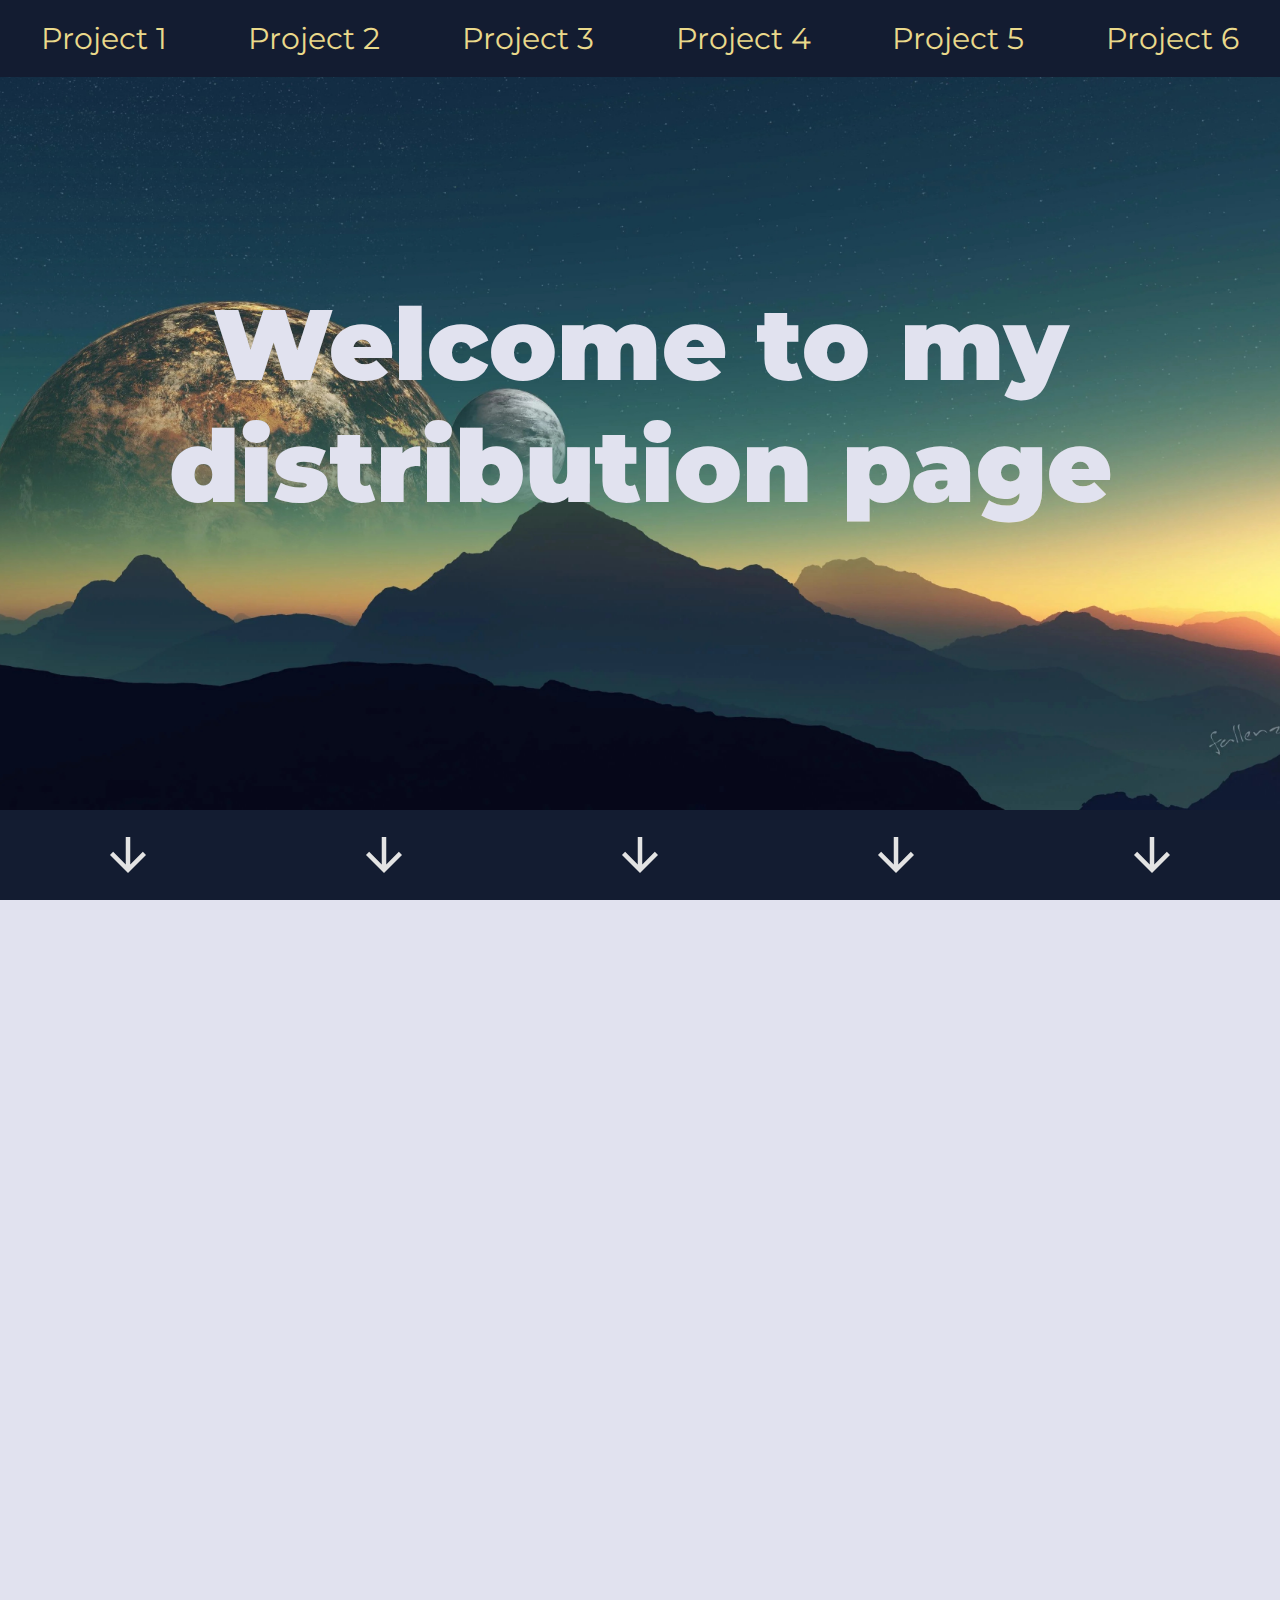
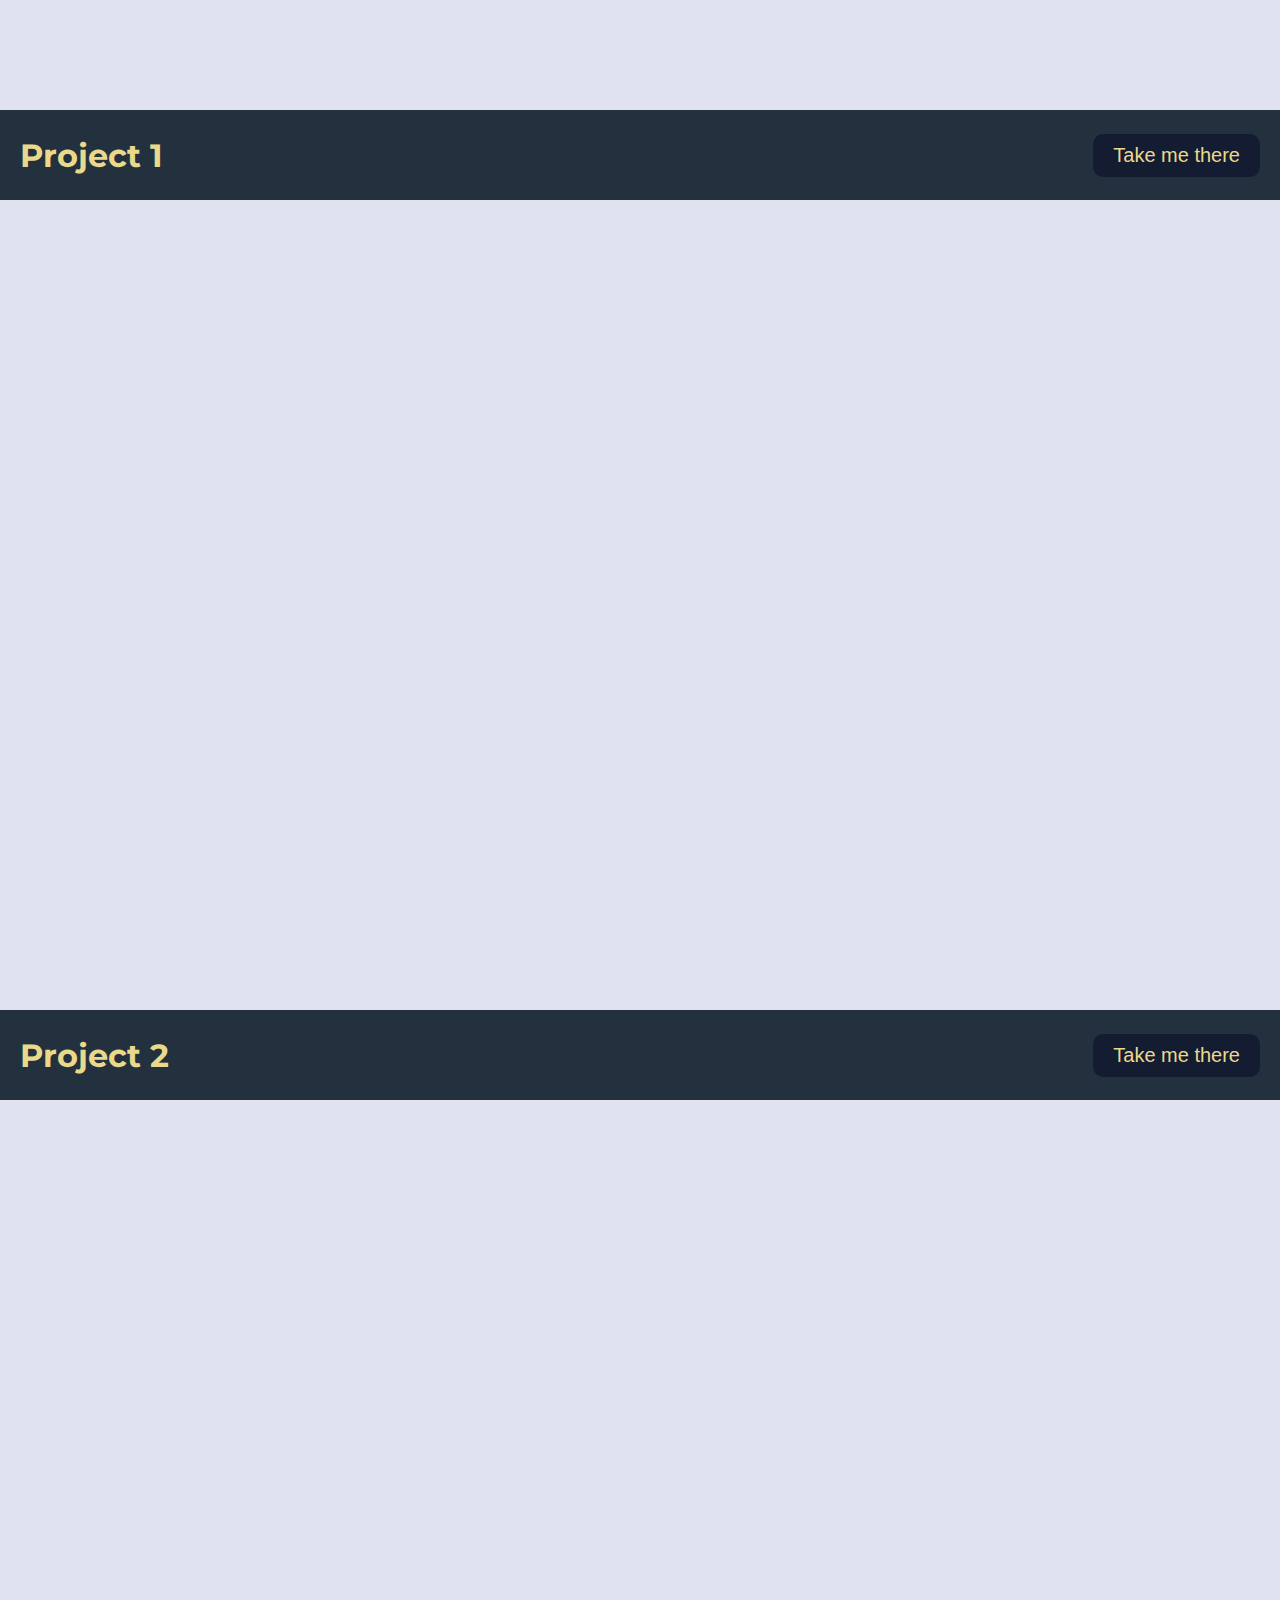
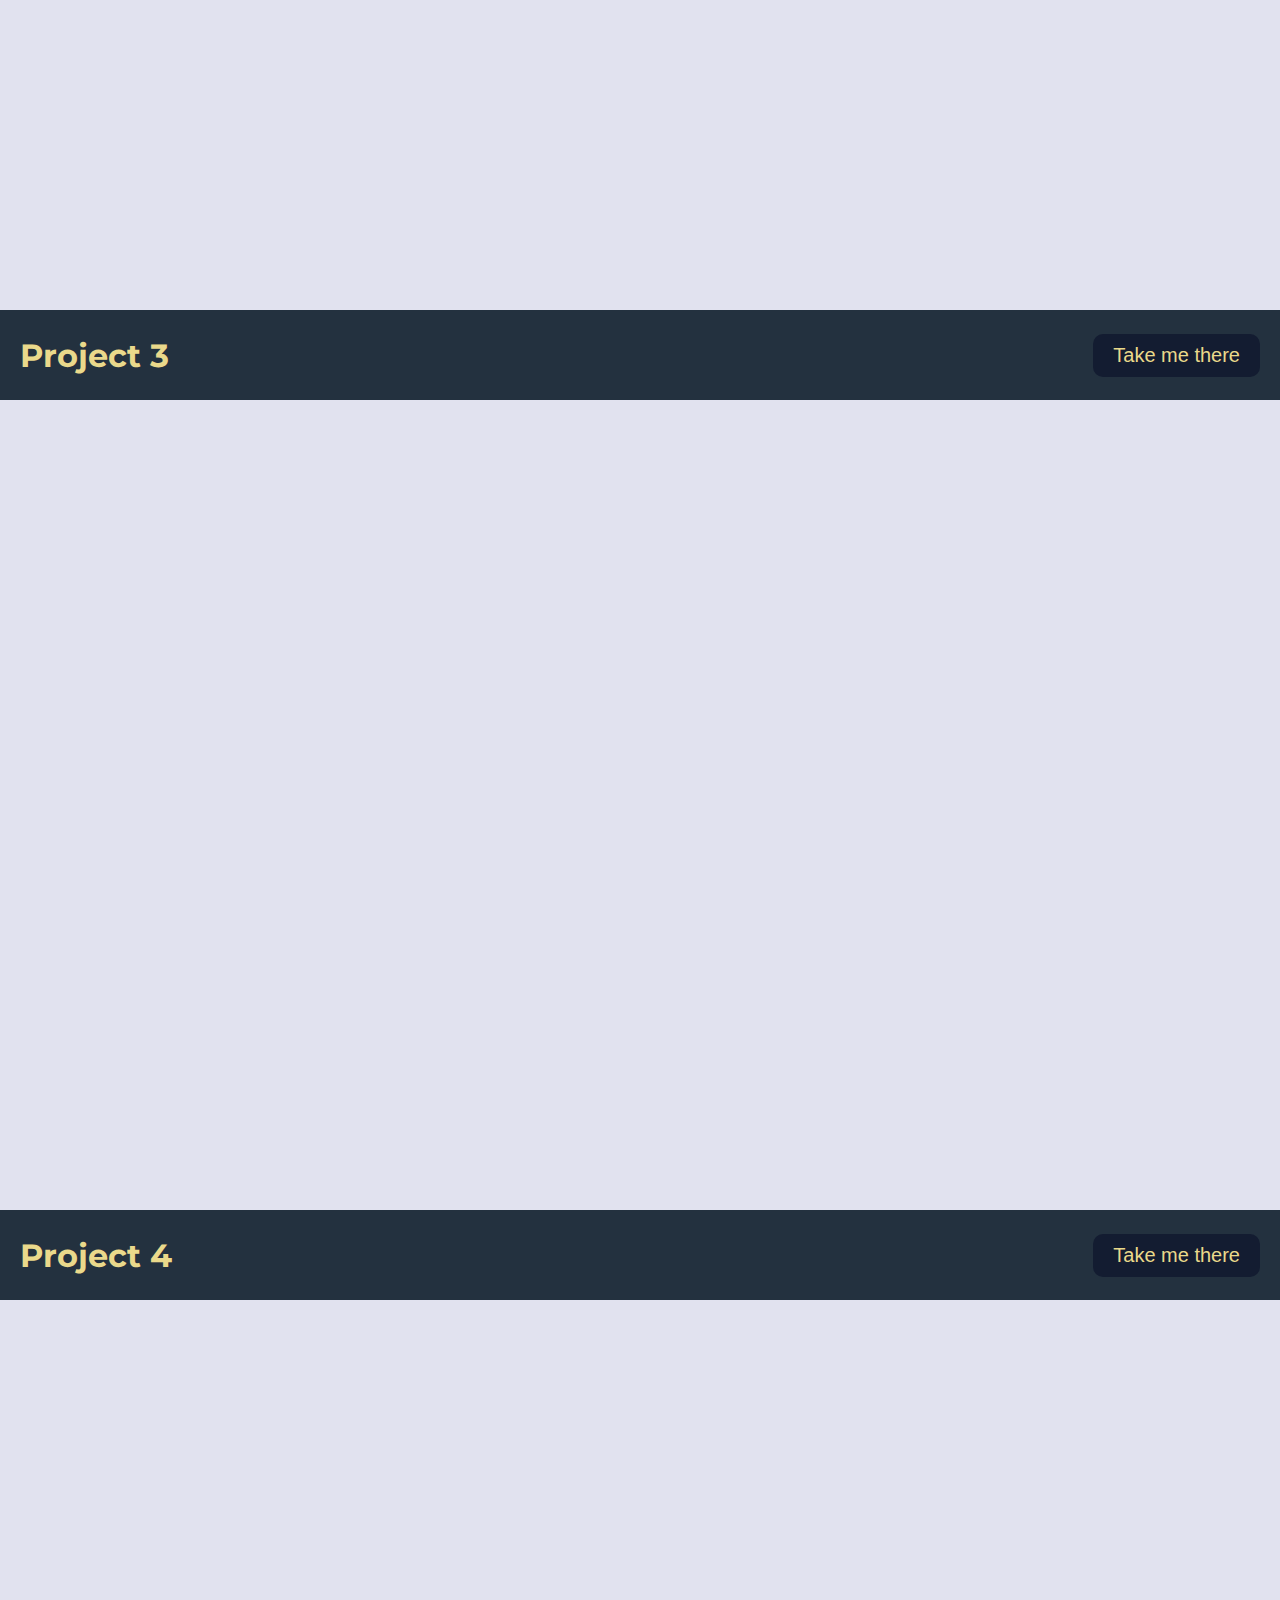
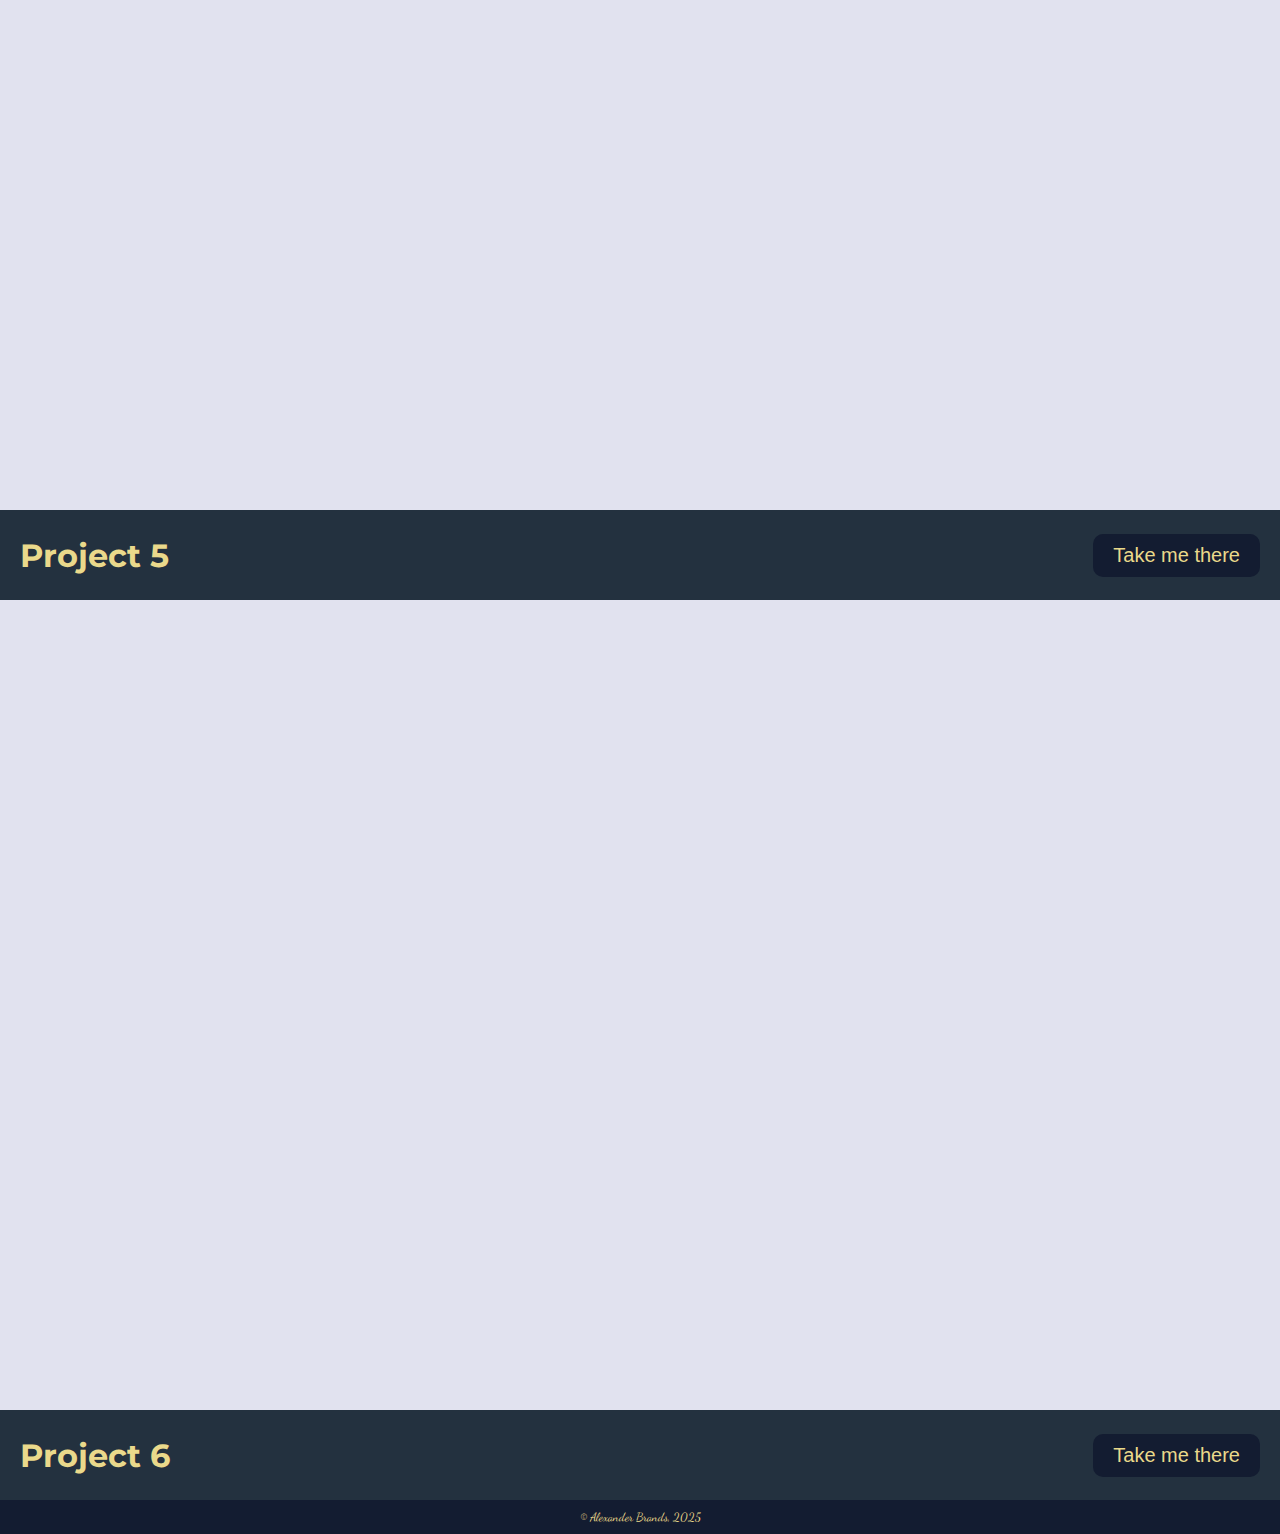
<file: index.html>
<!DOCTYPE html>
<html lang="en">
<head>
    <meta charset="UTF-8">
    <meta name="viewport" content="width=device-width, initial-scale=1.0">
    <meta name="Author" content="Alexander Brands">
    <link rel="stylesheet" href="style.css">
    <title>Distro</title>
</head>
<body>
    <nav id="navbar">
        <a href="#Project-1">Project 1</a>
        <a href="#Project-2">Project 2</a>
        <a href="#Project-3">Project 3</a>
        <a href="#Project-4">Project 4</a>
        <a href="#Project-5">Project 5</a>
        <a href="#Project-6">Project 6</a>
    </nav>
    <script src="script.js"></script>

    <header>
        <h1>Welcome to my distribution page</h1>
    </header>

    <div class="gradient">
        <img src="Images/arrow_downward_24dp_E3E3E3_FILL0_wght400_GRAD0_opsz24.svg" alt=" Scroll down">
        <img src="Images/arrow_downward_24dp_E3E3E3_FILL0_wght400_GRAD0_opsz24.svg" alt=" Scroll down">
        <img src="Images/arrow_downward_24dp_E3E3E3_FILL0_wght400_GRAD0_opsz24.svg" alt=" Scroll down">
        <img src="Images/arrow_downward_24dp_E3E3E3_FILL0_wght400_GRAD0_opsz24.svg" alt=" Scroll down">
        <img src="Images/arrow_downward_24dp_E3E3E3_FILL0_wght400_GRAD0_opsz24.svg" alt=" Scroll down">
    </div>

    <main>
        <div class="grid-container">
            <div class="Project" id="Project-1">
                <div class="foto">
                    <div class="Info">
                        This is a AI chatbot in which you can compare answers basically, it gives you multiple answers from different neural link network sizes.
                    </div>
                </div>
                <div class="ref">
                    <h2>Project 1</h2>
                    <a href="Project-1/src/Pages/Home.html"><button>Take me there</button></a>
                </div>
            </div>
            <div class="Project" id="Project-2">
                <div class="foto">
                    <div class="Info">
                        Info about Project 2
                    </div>
                </div>
                <div class="ref">
                    <h2>Project 2</h2>
                    <a href=""><button>Take me there</button></a>
                </div>
            </div>
            <div class="Project" id="Project-3">
                <div class="foto">
                    <div class="Info">
                        Info about Project 3
                    </div>
                </div>
                <div class="ref">
                    <h2>Project 3</h2>
                    <a href=""><button>Take me there</button></a>
                </div>
            </div>
            <div class="Project" id="Project-4">
                <div class="foto">
                    <div class="Info">
                        Info about Project 4
                    </div>
                </div>
                <div class="ref">
                    <h2>Project 4</h2>
                    <a href=""><button>Take me there</button></a>
                </div>
            </div>
            <div class="Project" id="Project-5">
                <div class="foto">
                    <div class="Info">
                        Info about Project 5
                    </div>
                </div>
                <div class="ref">
                    <h2>Project 5</h2>
                    <a href=""><button>Take me there</button></a>
                </div>
            </div>
            <div class="Project" id="Project-6">
                <div class="foto">
                    <div class="Info">
                        Info about Project 6
                    </div>
                </div>
                <div class="ref">
                    <h2>Project 6</h2>
                    <a href=""><button>Take me there</button></a>
                </div>
            </div>
        </div>
    </main>

    <footer>
        <p>&copy; Alexander Brands, 2025</p>
    </footer>
</body>
</html>
</file>
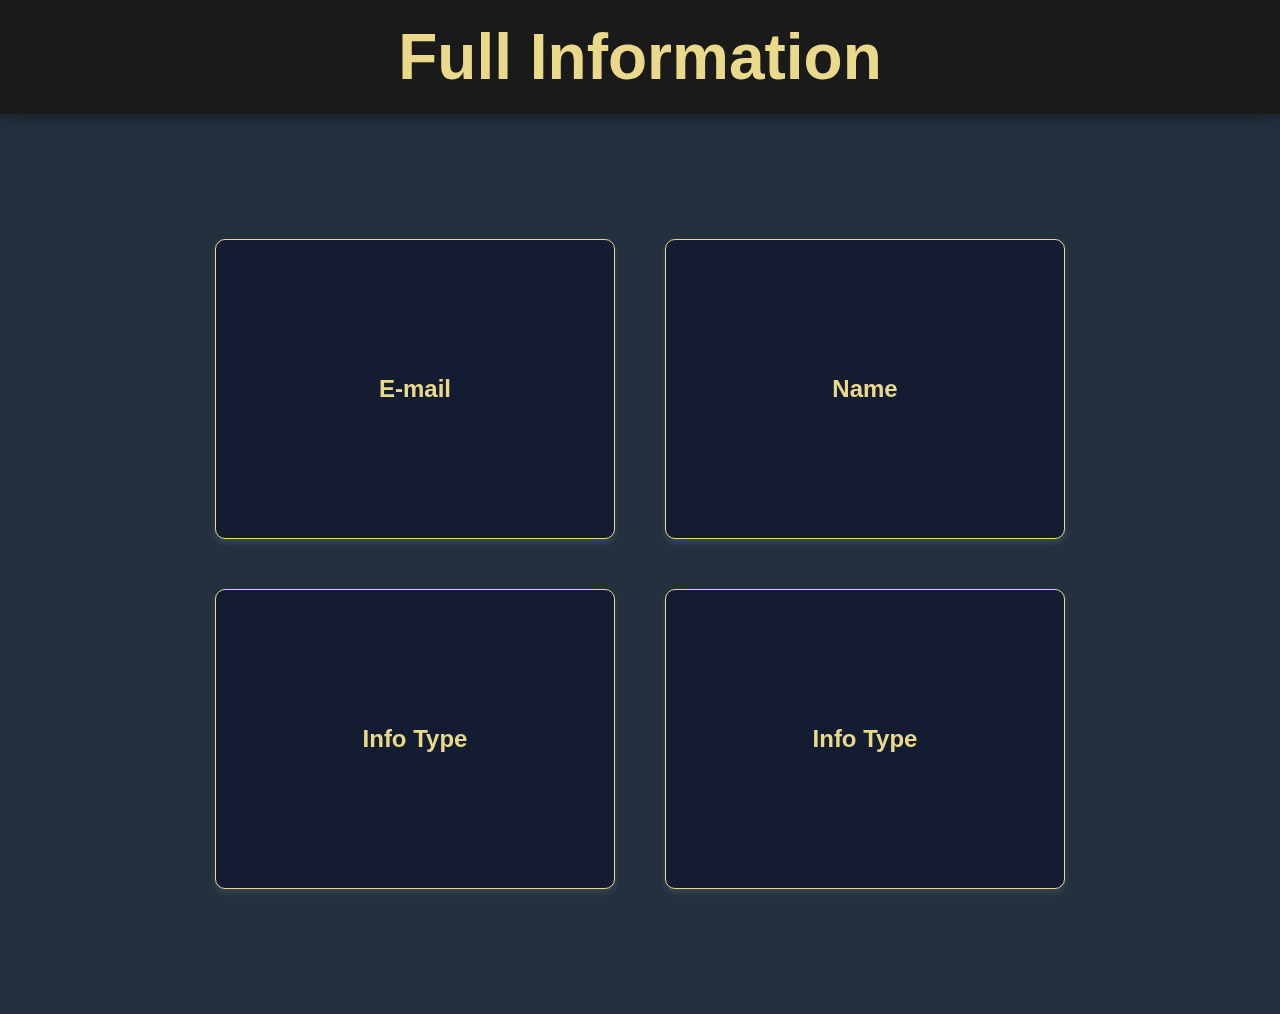
<file: footer/index.html>
<!DOCTYPE html>
<html lang="en">
<head>
    <meta charset="UTF-8">
    <meta name="viewport" content="width=device-width, initial-scale=1.0">
    <title>Full info</title>
    <link rel="stylesheet" href="style.css">
</head>
<body>
    <header>
        <h1>Full Information</h1>
    </header>
    <main>
        <div class="grid-container">
            <div class="card" onclick="this.classList.toggle('flipped')">
                <div class="card-inner">
                    <div class="card-front">
                        <h2>E-mail</h2>
                    </div>
                    <div class="card-back">
                        <p><a href="mailto:alexander.brands@bitprojects.be">alexander.brands@bitprojects.be></a></p>
                    </div>
                </div>
            </div>
            <div class="card" onclick="this.classList.toggle('flipped')">
                <div class="card-inner">
                    <div class="card-front">
                        <h2>Name</h2>
                    </div>
                    <div class="card-back">
                        <p>Alexander Brands</p>
                    </div>
                </div>
            </div>
            <div class="card" onclick="this.classList.toggle('flipped')">
                <div class="card-inner">
                    <div class="card-front">
                        <h2>Info Type</h2>
                    </div>
                    <div class="card-back">
                        <p>This is the detailed information displayed when the card is flipped.</p>
                    </div>
                </div>
            </div>
            <div class="card" onclick="this.classList.toggle('flipped')">
                <div class="card-inner">
                    <div class="card-front">
                        <h2>Info Type</h2>
                    </div>
                    <div class="card-back">
                        <p>This is the detailed information displayed when the card is flipped.</p>
                    </div>
                </div>
            </div>
        </div>
        <script src="script.js"></script>
    </main>
</body>
</html>
</file>
<file: footer/style.css>
* {
    margin: 0;
    padding: 0;
    box-sizing: border-box;
}

body
{
    background-color: #23313F;
    color: #EAD98B;
    font-family: 'Arial', sans-serif;
}

header
{
    font-size: xx-large;
    background-color: #1A1A1A;
    padding: 20px;
    text-align: center;
    box-shadow: 0 0 20px rgba(0, 0, 0, 0.5);
}

main {
    display: flex;
    flex-direction: column;
    align-items: center;
    justify-content: center;
    height: 100vh;
}

.grid-container {
    display: grid;
    grid-template-columns: 1fr 1fr;
    justify-items: center;
    align-content: center;
    gap: 50px;
    height: 100vh;
}

.card {
    border-radius: 10px;
    width: 400px;
    height: 300px;
    perspective: 1500px; /* Increased perspective for a stronger 3D effect */
    cursor: pointer;
    transition: transform 0.3s ease, box-shadow 0.3s ease; /* Smooth shadow transition */
}

.card:hover {
    transform: translateY(-10px) scale(1.05);
    box-shadow: 0 10px 15px rgba(255, 255, 255, 0.2);
}

.card:hover .card-inner {
    transform: rotateX(5deg) rotateY(5deg);
}

.card-inner {
    width: 100%;
    height: 100%;
    transition: transform 0.6s;
    transform-style: preserve-3d;
    position: relative;
}

.card.flipped .card-inner {
    transform: rotateY(180deg);
}

.card-front, .card-back {
    text-align: center;
    width: 100%;
    height: 100%;
    position: absolute;
    backface-visibility: hidden;
    display: flex;
    justify-content: center;
    align-items: center;
    border-radius: 10px;
    box-shadow: 0 4px 6px rgba(255, 255, 255, 0.1);
}

.card-front {
    background-color: #131C31;
    color: #EAD98B;
    border: 1px solid #EAD98B;
}

.card-back {
    background-color: #EAD98B;
    color: #131C31;
    border: 1px solid #131C31;
    transform: rotateY(180deg);
}

.card.no-shadow {
    box-shadow: none !important;
    transition: box-shadow 0.3s ease;
}
</file>
<file: style.css>
@import url('https://fonts.googleapis.com/css2?family=Boldonse&family=Bytesized&family=Dancing+Script:wght@400..700&family=Montserrat:ital,wght@0,100..900;1,100..900&display=swap');

/* CSS reset */
* {
  margin: 0;
  padding: 0;
  box-sizing: border-box;
  scroll-behavior: smooth;
}

/* base CSS */
body {
  font-family: 'Montserrat';
  background-color: #E1E2EF;
  color: #02020A;
}

nav
{
    display: flex;
    justify-content: space-around;
    background-color: #131C31;
    color: #EAD98B;
    padding: 20px 0;
    font-size: 30px;
    top: 0%;
    width: 100%;
    position: fixed;
    transition: top 0.3s ease-in-out; /* Added smooth transition for top property */
    z-index: 5;
}
nav a {
    color: #EAD98B;
    font-size: 30px;
    text-decoration: none;
    transition: 0.3s;
}
nav a:hover {
    color: #E1E2EF;
    text-decoration: underline;
    transition: 0.3s;
}

header {
    background-image: url(Images/Wallpaper.jpg);
    background-position: center;
    background-repeat: no-repeat;
    background-size: cover;
    height: 90vh;
    width: 100%;
    display: flex;
}
header h1
{
  animation: fadeIn 4s;
  font-size: 100px;
  font-weight: 1000;
  background-image: url(Images/Wallpaper.jpg);
  background-size: cover;
  background-position: center;
  background-repeat: no-repeat;
  background-clip: text;
  color: #E1E2EF;
  text-align: center;
  margin: auto;
  text-shadow: 0px 0px 0px #02020a00;
  transition: 0.1s;
}
@keyframes fadeIn {
  0% {
    color: #e1e2ef00;
    background-position: top;
  }
  25% {
    color: #e1e2ef00;
    background-position: center;
  }
  100% {
    color: #e1e2ef;
    background-position: center;
    font-weight: 1000;
  }
}

header h1:hover {
    text-shadow: 10px 10px 0px #02020A;
    color: #E1E2EF;
    transition: 0.5s;
}

.gradient {
    background-color: #131C31;
    height: 10vh;
    width: 100%;
    display: flex;
    justify-content: space-around;
    align-items: center;
}
.gradient img{
    height: 60%;
    width: auto;
}

.Project{
    height: 100vh;
    width: 100%;
}

.ref{
    display: flex;
    padding: 0% 20px;
    justify-content: space-between;
    align-items: center;
    height: 10%;
    width: 100%;
    background-color: #23313F;
}

.Info
{
    height: 100%;
    width: 100%;
    display: flex;
    justify-content: center;
    align-items: center;
    color: white;
    font-weight: 700;
    background-color: rgba(0, 0, 0, 0.4);
    backdrop-filter: blur(10px);
    font-size: 24px;
    opacity: 0;
    transition: 0.5s;
}

.Info:hover{
    opacity: 1;
}

.foto{
    display: flex;
    justify-content: center;
    align-items: center;
    height: 90%;
    width: 100%;
}

#Project-1 .foto {
    background-image: url(Images/placeholder.jpg);
    background-position: center;
    background-repeat: no-repeat;
    background-size: cover;
    background-attachment: fixed;
}

#Project-2 .foto {
    background-image: url(Images/placeholder.jpg);
    background-position: center;
    background-repeat: no-repeat;
    background-size: cover;
    background-attachment: fixed;
}

#Project-3 .foto {
    background-image: url(Images/placeholder.jpg);
    background-position: center;
    background-repeat: no-repeat;
    background-size: cover;
    background-attachment: fixed;
}

#Project-4 .foto {
    background-image: url(Images/placeholder.jpg);
    background-position: center;
    background-repeat: no-repeat;
    background-size: cover;
    background-attachment: fixed;
}

#Project-5 .foto {
    background-image: url(Images/placeholder.jpg);
    background-position: center;
    background-repeat: no-repeat;
    background-size: cover;
    background-attachment: fixed;
}

#Project-6 .foto {
    background-image: url(Images/placeholder.jpg);
    background-position: center;
    background-repeat: no-repeat;
    background-size: cover;
    background-attachment: fixed;
}

.ref h2{
    font-size: 32px;
    color: #EAD98B;
}

.ref button{
    background-color: #131C31;
    color: #EAD98B;
    border-radius: 10px;
    border: none;
    padding: 10px 20px;
    font-size: 20px;
    cursor: pointer;
    transition: 0.3s;
}
.ref button:hover{
    background-color: #EAD98B;
    color: #131C31;
    transition: 0.3s;
}


footer {
  background-color: #131C31;
  color: #EAD98B;
  text-align: center;
  padding: 10px 0;
  width: 100%;
  font-family: 'Dancing Script';
  font-size: 12px;
  bottom: 0%;
}
</file>
